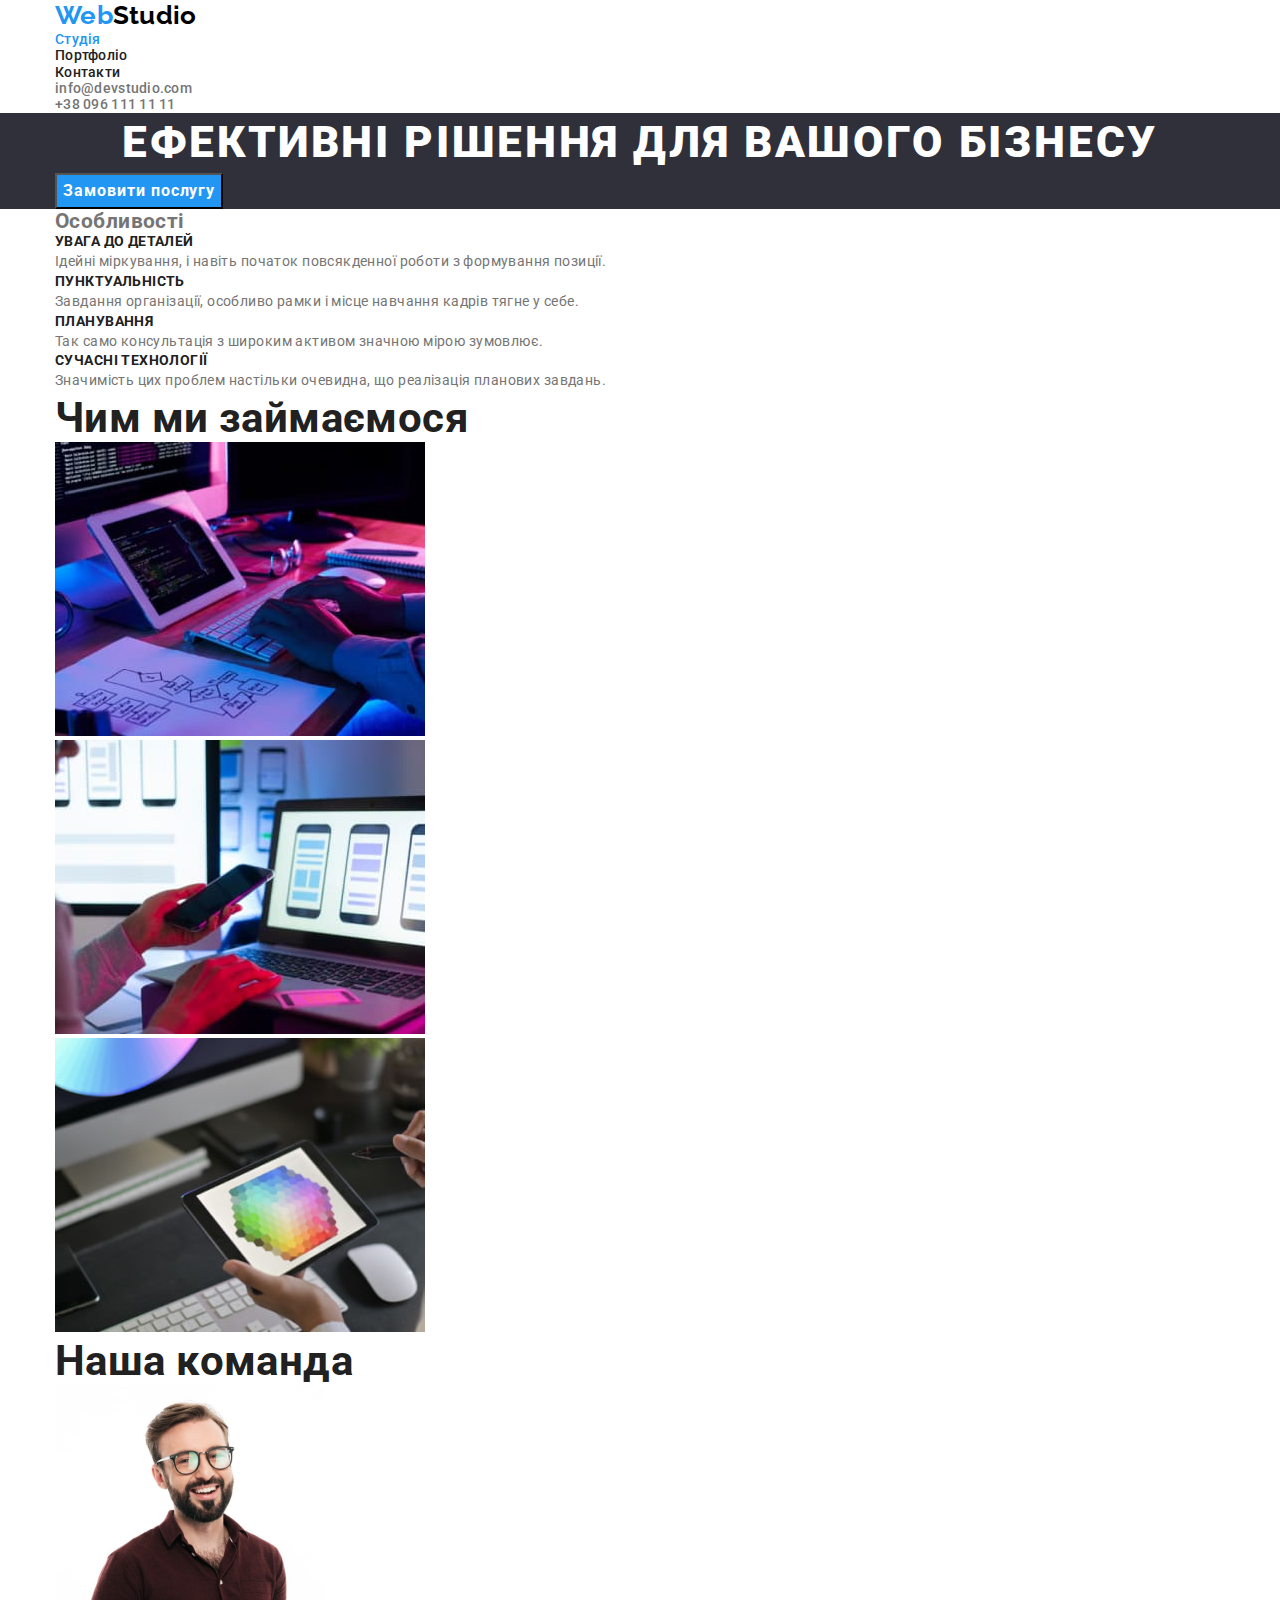
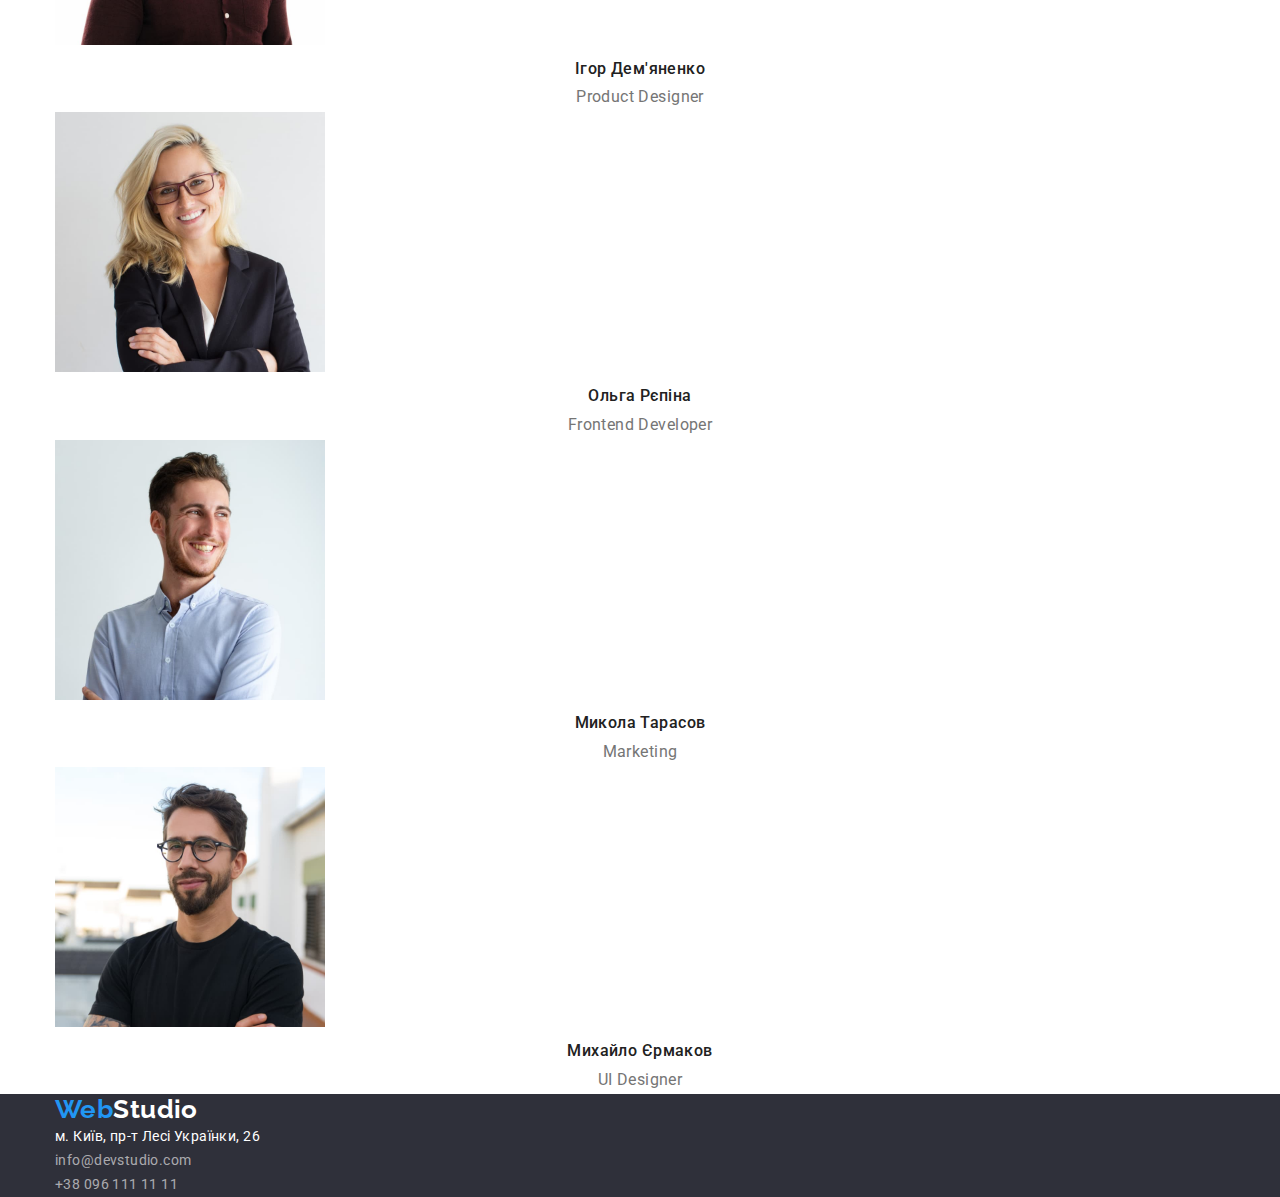
<file: index.html>
<!DOCTYPE html>
<html lang="uk">
  <head>
    <meta charset="UTF-8" />
    <meta http-equiv="X-UA-Compatible" content="IE=edge" />
    <meta name="viewport" content="width=device-width, initial-scale=1.0" />
    <title>Studio</title>
    <link rel="preconnect" href="https://fonts.googleapis.com" />
    <link rel="preconnect" href="https://fonts.gstatic.com" crossorigin />
    <link
      href="https://fonts.googleapis.com/css2?family=Raleway:wght@700&family=Roboto:wght@400;500;700;900&display=swap"
      rel="stylesheet"
    />
    <link
      rel="stylesheet"
      href="https://cdnjs.cloudflare.com/ajax/libs/modern-normalize/1.1.0/modern-normalize.min.css"
    />
    <link rel="stylesheet" href="./css/main.css" />
  </head>
  <body>
    <header class="header-page">
      <div class="container">
        <nav class="header-nav">
          <a href="./index.html" class="logo"> <span class="logo-part">Web</span>Studio </a>
          <ul class="header-list">
            <li class="header-item"><a href="./index.html" class="nav-link curent">Студія</a></li>
            <li class="header-item"><a href="./portfolio.html" class="nav-link">Портфоліо</a></li>
            <li class="header-item"><a href="#" class="nav-link">Контакти</a></li>
          </ul>
        </nav>
        <ul class="header-list">
          <li><a href="mailto:info@devstudio.com" class="nav-contact">info@devstudio.com</a></li>
          <li><a href="tel:+380961111111" class="nav-contact">+38 096 111 11 11</a></li>
        </ul>
      </div>
    </header>
    <main>
      <section class="hero">
        <div class="container">
          <h1 class="hero-title">Ефективні рішення для вашого бізнесу</h1>
          <button type="button" class="hero-btn">Замовити послугу</button>
        </div>
      </section>
      <section class="features">
        <!-- Заголовок прибрати у css -->
        <div class="container">
          <h2>Особливості</h2>
          <ul class="features-list">
            <li class="features-item">
              <h3 class="features-title">Увага до деталей</h3>
              <p class="features-text">
                Ідейні міркування, і навіть початок повсякденної роботи з формування позиції.
              </p>
            </li>
            <li class="features-item">
              <h3 class="features-title">Пунктуальність</h3>
              <p class="features-text">
                Завдання організації, особливо рамки і місце навчання кадрів тягне у себе.
              </p>
            </li>
            <li class="features-item">
              <h3 class="features-title">Планування</h3>
              <p class="features-text">
                Так само консультація з широким активом значною мірою зумовлює.
              </p>
            </li>
            <li class="features-item">
              <h3 class="features-title">Сучасні технології</h3>
              <p class="features-text">
                Значимість цих проблем настільки очевидна, що реалізація планових завдань.
              </p>
            </li>
          </ul>
        </div>
      </section>
      <section class="cind-of-work">
        <div class="container">
          <h2 class="cind-of-work-title">Чим ми займаємося</h2>
          <ul class="cind-of-work-list">
            <li class="cind-of-work-item">
              <img
                src="./img/work1.jpg"
                alt="Work with computer"
                width="370"
                class="cind-of-work-img"
              />
            </li>
            <li class="cind-of-work-item">
              <img
                src="./img/work2.jpg"
                alt="Work with computer"
                width="370"
                class="cind-of-work-img"
              />
            </li>
            <li class="cind-of-work-item">
              <img
                src="./img/work3.jpg"
                alt="Work with computer"
                width="370"
                class="cind-of-work-img"
              />
            </li>
          </ul>
        </div>
      </section>
      <section class="team">
        <div class="container">
          <h2 class="team-title">Наша команда</h2>
          <ul class="team-list">
            <li class="team-item">
              <img src="./img/igor.jpg" alt="Photo of worker" width="270" class="team-img" />
              <h3 class="worker-name">Ігор Дем'яненко</h3>
              <p class="worker-position">Product Designer</p>
            </li>
            <li class="team-item">
              <img src="./img/olga.jpg" alt="Photo of worker" width="270" class="team-img" />
              <h3 class="worker-name">Ольга Рєпіна</h3>
              <p class="worker-position">Frontend Developer</p>
            </li>
            <li class="team-item">
              <img src="./img/mikola.jpg" alt="Photo of worker" width="270" class="team-img" />
              <h3 class="worker-name">Микола Тарасов</h3>
              <p class="worker-position">Marketing</p>
            </li>
            <li class="team-item">
              <img src="./img/mihaylo.jpg" alt="Photo of worker" width="270" class="team-img" />
              <h3 class="worker-name">Михайло Єрмаков</h3>
              <p class="worker-position">UI Designer</p>
            </li>
          </ul>
        </div>
      </section>
    </main>
    <footer class="contacts">
      <div class="container">
        <a href="/goit-markup-hw-01/index.html" class="logo">
          <span class="logo-part">Web</span>Studio
        </a>
        <address>
          <ul class="contacts-list">
            <li class="contacts-item">
              <a
                href="http://surl.li/dadrl"
                target="_blank"
                rel="noopener noreferrer"
                class="footer-link"
                >м. Київ, пр-т Лесі Українки, 26</a
              >
            </li>
            <li class="contacts-item">
              <a href="mailto:info@devstudio.com" class="footer-link opacity">info@devstudio.com</a>
            </li>
            <li class="contacts-item">
              <a href="tel:+380961111111" class="footer-link opacity">+38 096 111 11 11</a>
            </li>
          </ul>
        </address>
      </div>
    </footer>
  </body>
</html>
</file>
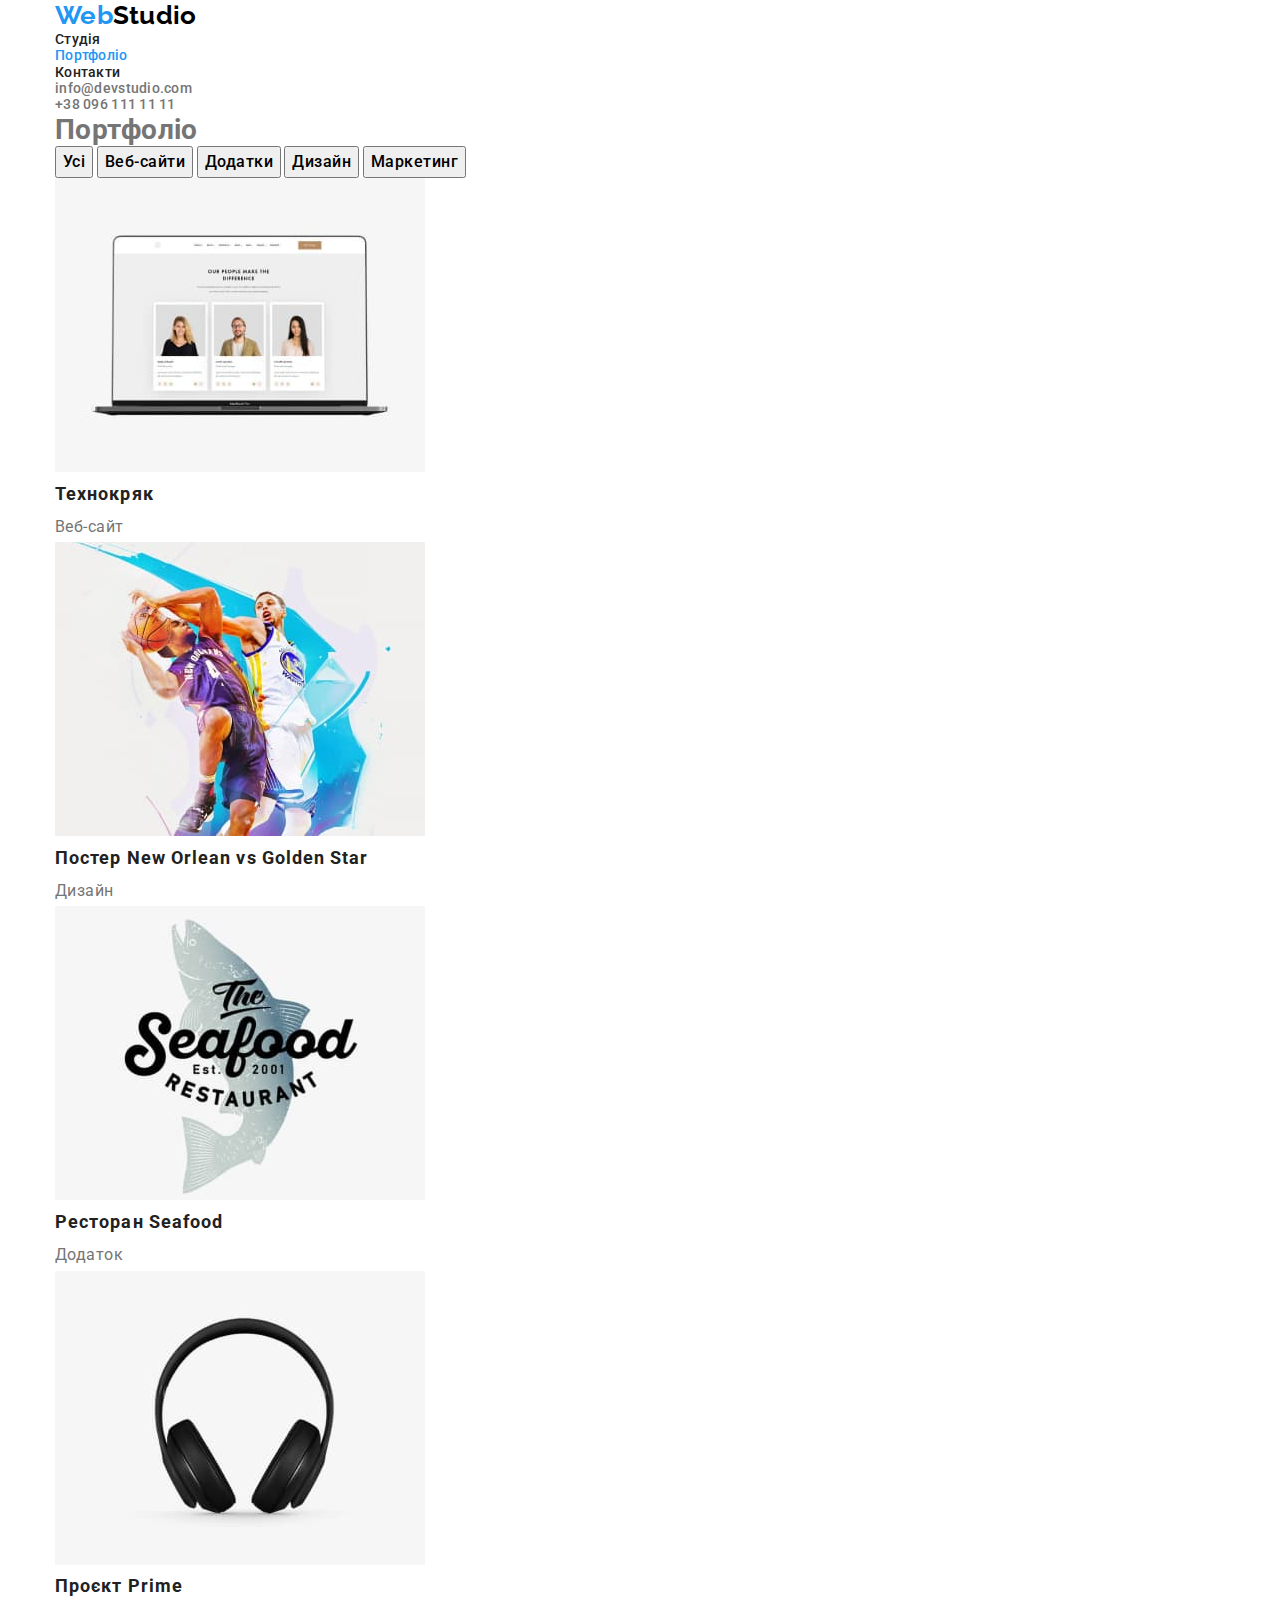
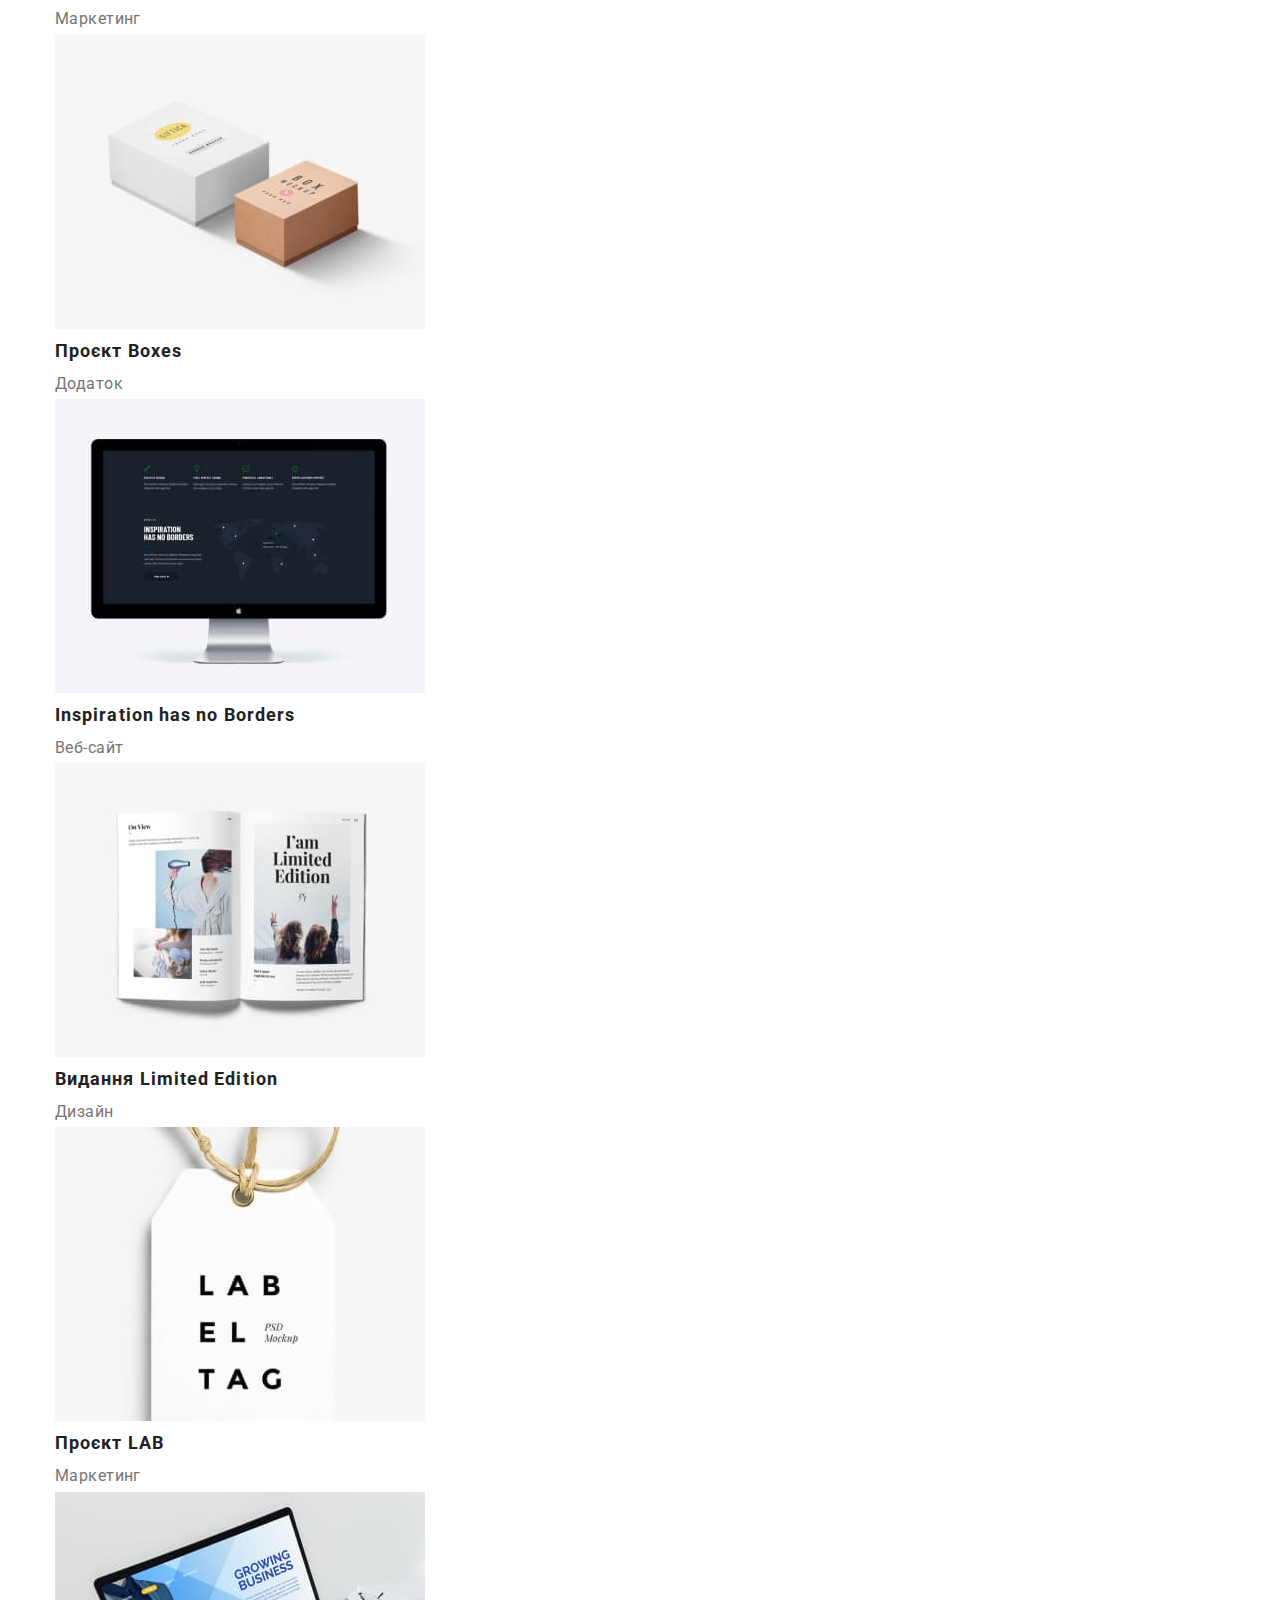
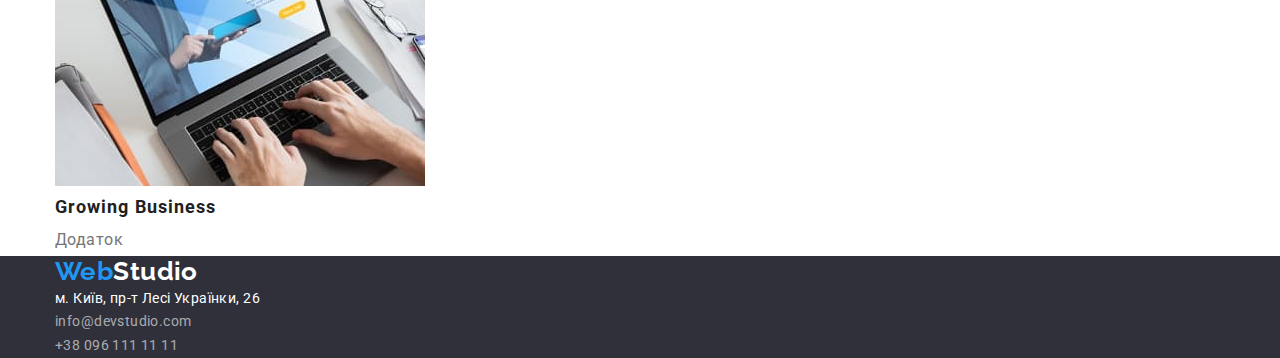
<file: portfolio.html>
<!DOCTYPE html>
<html lang="uk">
  <head>
    <meta charset="UTF-8" />
    <meta http-equiv="X-UA-Compatible" content="IE=edge" />
    <meta name="viewport" content="width=device-width, initial-scale=1.0" />
    <title>Portfolio</title>
    <link rel="preconnect" href="https://fonts.googleapis.com" />
    <link rel="preconnect" href="https://fonts.gstatic.com" crossorigin />
    <link
      href="https://fonts.googleapis.com/css2?family=Raleway:wght@700&family=Roboto:wght@400;500;700;900&display=swap"
      rel="stylesheet"
    />
    <link
      rel="stylesheet"
      href="https://cdnjs.cloudflare.com/ajax/libs/modern-normalize/1.1.0/modern-normalize.min.css"
    />
    <link rel="stylesheet" href="./css/main.css" />
  </head>
  <body>
    <header class="header-page">
      <div class="container">
        <nav class="header-nav">
          <a href="./index.html" class="logo"> <span class="logo-part">Web</span>Studio </a>
          <ul class="header-list">
            <li class="header-item"><a href="./index.html" class="nav-link">Студія</a></li>
            <li class="header-item">
              <a href="./portfolio.html" class="nav-link curent">Портфоліо</a>
            </li>
            <li class="header-item"><a href="#" class="nav-link">Контакти</a></li>
          </ul>
        </nav>
        <ul class="header-list">
          <li><a href="mailto:info@devstudio.com" class="nav-contact">info@devstudio.com</a></li>
          <li><a href="tel:+380961111111" class="nav-contact">+38 096 111 11 11</a></li>
        </ul>
      </div>
    </header>
    <main>
      <section class="portfolio">
        <div class="container">
          <h1>Портфоліо</h1>
          <div class="wrapper-btn">
            <button type="button" class="portfolio-btn">Усі</button>
            <button type="button" class="portfolio-btn">Веб-сайти</button>
            <button type="button" class="portfolio-btn">Додатки</button>
            <button type="button" class="portfolio-btn">Дизайн</button>
            <button type="button" class="portfolio-btn">Маркетинг</button>
          </div>
          <ul class="portfolio-list">
            <li class="portfolio-item">
              <a href="#" class="portfolio-link">
                <img
                  src="./img/portfolio/portfolio1.jpg"
                  alt="Laptop"
                  width="370"
                  class="portfolio-img"
                />
                <div>
                  <h2 class="portfolio-title">Технокряк</h2>
                  <p class="portfolio-text">Веб-сайт</p>
                </div>
              </a>
            </li>
            <li class="portfolio-item">
              <a href="#" class="portfolio-link">
                <img
                  src="./img/portfolio/portfolio2.jpg"
                  alt="Laptop"
                  width="370"
                  class="portfolio-img"
                />
                <div>
                  <h2 class="portfolio-title">Постер New Orlean vs Golden Star</h2>
                  <p class="portfolio-text">Дизайн</p>
                </div>
              </a>
            </li>
            <li class="portfolio-item">
              <a href="#" class="portfolio-link">
                <img
                  src="./img/portfolio/portfolio3.jpg"
                  alt="Laptop"
                  width="370"
                  class="portfolio-img"
                />
                <div>
                  <h2 class="portfolio-title">Ресторан Seafood</h2>
                  <p class="portfolio-text">Додаток</p>
                </div>
              </a>
            </li>
            <li class="portfolio-item">
              <a href="#" class="portfolio-link">
                <img
                  src="./img/portfolio/portfolio4.jpg"
                  alt="Laptop"
                  width="370"
                  class="portfolio-img"
                />
                <div>
                  <h2 class="portfolio-title">Проєкт Prime</h2>
                  <p class="portfolio-text">Маркетинг</p>
                </div>
              </a>
            </li>
            <li class="portfolio-item">
              <a href="#" class="portfolio-link">
                <img
                  src="./img/portfolio/portfolio5.jpg"
                  alt="Laptop"
                  width="370"
                  class="portfolio-img"
                />
                <div>
                  <h2 class="portfolio-title">Проєкт Boxes</h2>
                  <p class="portfolio-text">Додаток</p>
                </div>
              </a>
            </li>
            <li class="portfolio-item">
              <a href="#" class="portfolio-link">
                <img
                  src="./img/portfolio/portfolio6.jpg"
                  alt="Laptop"
                  width="370"
                  class="portfolio-img"
                />
                <div>
                  <h2 class="portfolio-title">Inspiration has no Borders</h2>
                  <p class="portfolio-text">Веб-сайт</p>
                </div>
              </a>
            </li>
            <li class="portfolio-item">
              <a href="#" class="portfolio-link">
                <img
                  src="./img/portfolio/portfolio7.jpg"
                  alt="Laptop"
                  width="370"
                  class="portfolio-img"
                />
                <div>
                  <h2 class="portfolio-title">Видання Limited Edition</h2>
                  <p class="portfolio-text">Дизайн</p>
                </div>
              </a>
            </li>
            <li class="portfolio-item">
              <a href="#" class="portfolio-link">
                <img
                  src="./img/portfolio/portfolio8.jpg"
                  alt="Laptop"
                  width="370"
                  class="portfolio-img"
                />
                <div>
                  <h2 class="portfolio-title">Проєкт LAB</h2>
                  <p class="portfolio-text">Маркетинг</p>
                </div>
              </a>
            </li>
            <li class="portfolio-item">
              <a href="#" class="portfolio-link">
                <img
                  src="./img/portfolio/portfolio9.jpg"
                  alt="Laptop"
                  width="370"
                  class="portfolio-img"
                />
                <div>
                  <h2 class="portfolio-title">Growing Business</h2>
                  <p class="portfolio-text">Додаток</p>
                </div>
              </a>
            </li>
          </ul>
        </div>
      </section>
    </main>
    <footer class="contacts">
      <div class="container">
        <a href="/goit-markup-hw-01/index.html" class="logo">
          <span class="logo-part">Web</span>Studio
        </a>
        <address>
          <ul class="contacts-list">
            <li class="contacts-item">
              <a
                href="http://surl.li/dadrl"
                target="_blank"
                rel="noopener noreferrer"
                class="footer-link"
                >м. Київ, пр-т Лесі Українки, 26</a
              >
            </li>
            <li class="contacts-item">
              <a href="mailto:info@devstudio.com" class="footer-link opacity">info@devstudio.com</a>
            </li>
            <li class="contacts-item">
              <a href="tel:+380961111111" class="footer-link opacity">+38 096 111 11 11</a>
            </li>
          </ul>
        </address>
      </div>
    </footer>
  </body>
</html>
</file>
<file: css/main.css>
/* Studio page */

/* Specification */

:root {
    --main-color: rgba(117, 117, 117, 1);
    --white-color: rgba(255, 255, 255, 1);
    --contrast-color: rgba(33, 150, 243, 1);
    --titles-color: rgba(33, 33, 33, 1);
}

body {
    background-color: var(--white-color);
    font-family: 'Roboto', sans-serif;
    font-size: 14px;
    line-height: 1.2;
    letter-spacing: 0.03em;
    color: var(--main-color);
}
.container {
    width: 1200px;
    padding: 0 15px;
    margin: 0 auto;
}
h1,h2,h3,h4,h5,h6,p,ul {
    margin: 0;
    padding: 0;
}
.cind-of-work-title,
.team-title {
    font-size: 42px;
    font-weight: 700;
    line-height: 1.17;
    color: var(--titles-color);
}

.header-list,
.features-list,
.cind-of-work-list,
.team-list,
.contacts-list,
.portfolio-list {
    list-style: none;
}

/* header */
.header-page {
    font-weight: 500;
    letter-spacing: 0.02em;
    line-height: 1.17;
}
.logo {
    font-size: 26px;
    font-family: 'Raleway', sans-serif;
    font-weight: 700;
    color: rgba(0, 0, 0, 1);
    line-height: 1.19;
    text-decoration: none;
}
.logo-part {
    color: var(--contrast-color);
}
.nav-link {
    letter-spacing: 0.02em;
    color: var(--titles-color);
    text-decoration: none;
}
.nav-link.curent {
    color: var(--contrast-color);
}
.nav-link:hover,
.nav-link:focus,
.nav-contact:hover,
.nav-contact:focus,
.footer-link:hover,
.footer-link:focus {
    color: var(--contrast-color);
}
.nav-contact {
    color: var(--main-color);
    text-decoration: none;
}

/* hero */
.hero {
    background-color: rgba(47, 48, 58, 1);
}
.hero-title {
    font-weight: 900;
    font-size: 44px;
    line-height: 1.36;
    letter-spacing: 0.06em;
    text-align: center;
    text-transform: uppercase;
    color: var(--white-color)
}
.hero-btn {
    background-color: var(--contrast-color);
    font-family: 'Roboto', sans-serif; 
    font-size: 16px;
    font-weight: 700;
    line-height: 1.9;
    letter-spacing: 0.06em;
    color: var(--white-color);
    cursor: pointer;
}
/* features */
.features-title {
    font-size: 14px;
    text-transform: uppercase;
    color: var(--titles-color);
    line-height: 1.14;
    font-weight: 700;
}
.features-text {
    line-height: 1.7;
}
/* team */
.team {
    font-size: 16px;
    line-height: 1.8;
}
.worker-name {
    font-size: 16px;
    font-weight: 500;
    color: var(--titles-color);
    text-align: center;
}
.worker-position {
    text-align: center;
}
/* contact */
.contacts {
    background-color: rgba(47, 48, 58, 1);
}
.contacts .logo {
    color: var(--white-color);
}
.footer-link {
    line-height: 1.7;
    color: var(--white-color);
    font-style: normal;
    text-decoration: none;
}
.opacity {
    color: rgba(255, 255, 255, 0.6);
}



/* portfolio */
.portfolio-btn {
    font-family: 'Roboto', sans-serif;
    font-size: 16px;
    letter-spacing: 0.03em;
    font-weight: 500;
    line-height: 1.6;
}
.portfolio-btn:hover,
.portfolio-btn:focus {
    background-color: var(--contrast-color);
    color: var(--white-color);
}
.portfolio-link {
    text-decoration: none;
}
.portfolio-title {
    font-weight: 700;
    font-size: 18px;
    letter-spacing: 0.06em;
    line-height: 2;
    color: var(--titles-color);
}
.portfolio-text {
    color: var(--main-color);
    font-size: 16px;
    line-height: 1.9;
}
</file>
